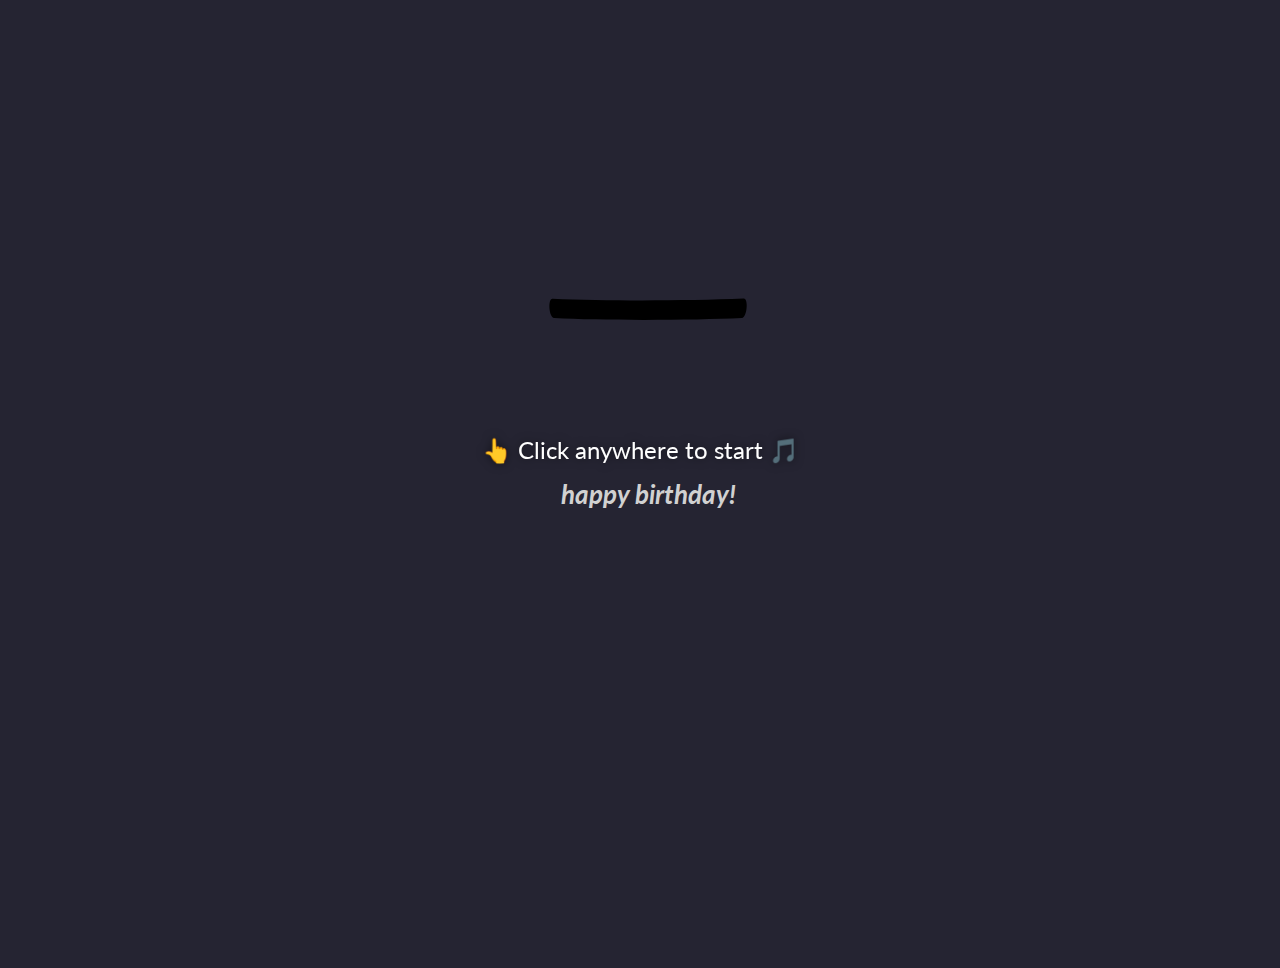
<file: index.html>
<!DOCTYPE html>
<html lang="en">
<head>
    <meta charset="UTF-8">
    <meta name="viewport" content="width=device-width, initial-scale=1.0">
    <meta http-equiv="Cache-Control" content="no-cache, no-store, must-revalidate">
    <meta http-equiv="Pragma" content="no-cache">
    <meta http-equiv="Expires" content="0">
    <title>Happy Birthday! 🎂</title>
    <link rel="stylesheet" href="https://public.codepenassets.com/css/reset-2.0.min.css">
    <link rel="stylesheet" href="./style.css?v=" id="cssLink">
</head>
<body>

<div class="candle">
    <div class="fire"></div>
    <div class="fire"></div>
    <div class="fire"></div>
    <div class="fire"></div>
    <div class="fire"></div>
</div>
<svg id="cake" version="1.1" x="0px" y="0px" width="200px" height="500px" viewBox="0 0 200 500" enable-background="new 0 0 200 500" xml:space="preserve">
    <path fill="#ff69b4" d="M173.667-13.94c-49.298,0-102.782,0-147.334,0c-3.999,0-4-16.002,0-16.002
        c44.697,0,96.586,0,147.334,0C177.667-29.942,177.668-13.94,173.667-13.94z">
        <animate id="bizcocho_3" attributeName="d" calcMode="spline" keySplines="0 0 1 1; 0 0 1 1" begin="relleno_2.end" dur="0.3s" fill="freeze" values="
                          M173.667-13.94c-49.298,0-102.782,0-147.334,0c-3.999,0-4-16.002,0-16.002
        c44.697,0,96.586,0,147.334,0C177.667-29.942,177.668-13.94,173.667-13.94z
                          ;
                          M173.667,411.567c-47.995,12.408-102.955,12.561-147.334,0
        c-3.848-1.089-0.189-16.089,3.661-15.002c44.836,12.66,90.519,12.753,139.427,0.07
        C173.293,395.631,177.541,410.566,173.667,411.567z
                          ;
                          M173.667,427.569c-49.795,0-101.101,0-147.334,0c-3.999,0-4-16.002,0-16.002
        c46.385,0,97.539,0,147.334,0C177.668,411.567,177.667,427.569,173.667,427.569z
                          " />
    </path>
    <path fill="#ffb6d9" d="M100-178.521c1.858,0,3.364,1.506,3.364,3.363c0,0,0,33.17,0,44.227
        c0,19.144,0,57.431,0,76.574c0,10.152,0,40.607,0,40.607c0,1.858-1.506,3.364-3.364,3.364l0,0c-1.858,0-3.364-1.506-3.364-3.364c0,0,0-30.455,0-40.607c0-19.144,0-57.432,0-76.575c0-11.057,0-44.226,0-44.226C96.636-177.015,98.142-178.521,100-178.521
        L100-178.521z">
        <animate id="relleno_2" attributeName="d" calcMode="spline" keySplines="0 0 1 1; 0 0 1 1; 0 0 0.58 1" begin="bizcocho_2.end" dur="0.5s" fill="freeze" values="
                          M100-178.521c1.858,0,3.364,1.506,3.364,3.363c0,0,0,33.17,0,44.227
        c0,19.144,0,57.431,0,76.574c0,10.152,0,40.607,0,40.607c0,1.858-1.506,3.364-3.364,3.364l0,0c-1.858,0-3.364-1.506-3.364-3.364c0,0,0-30.455,0-40.607c0-19.144,0-57.432,0-76.575c0-11.057,0-44.226,0-44.226C96.636-177.015,98.142-178.521,100-178.521
        L100-178.521z
                          ;
                          M100,267.257c1.858,0,3.364,1.506,3.364,3.363c0,0,0,33.17,0,44.227
        c0,19.143,0,57.43,0,76.574c0,10.151,0,40.606,0,40.606c0,1.858-1.506,3.364-3.364,3.364l0,0c-1.858,0-3.364-1.506-3.364-3.364
        c0,0,0-30.455,0-40.606c0-19.145,0-57.432,0-76.576c0-11.057,0-44.225,0-44.225C96.636,268.763,98.142,267.257,100,267.257
        L100,267.257z
                          ;
                          M93.928,405.433c-0.655,6.444-0.102,9.067,2.957,11.798c0,0,8.083,5.571,16.828,3.503
        c18.629-4.406,43.813,6.194,50.792,7.791c14.75,3.375,9.162,6.867,9.162,6.867c-2.412,2.258-58.328,0-73.667,0l0,0
        c-1.858,0-69.995,2.133-73.667,0c0,0-3.337-2.439,6.172-5.992c11.375-4.25,52.875,8.822,47.139-9.442
        c-6.333-20.167,5.226-21.514,5.226-21.514c3.435-0.915,12.78-6.663,10.923-0.546L93.928,405.433z
                          ;
                          M102.242,427.569c5.348,0,14.079,0,17.462,0c0,0,17.026,0,27.504,0
        c19.143,0,20.39-3.797,26.459,0c3,1.877,0,7.823,0,7.823c-2.412,2.258-58.328,0-73.667,0l0,0c-1.858,0-67.187,0-73.667,0
        c0,0-4.125-4.983,0-7.823c5.201-3.58,16.085,0,23.725,0c8.841,0,20.762,0,20.762,0c3.686,0,8.597,0,19.511,0H102.242z
                          " />
    </path>
    <path fill="#da70d6" d="M173.667-15.929c-46.512,0-105.486,0-147.334,0c-3.999,0-4-16.002,0-16.002
        c43.566,0,97.96,0,147.334,0C177.667-31.931,177.666-15.929,173.667-15.929z">
        <animate id="bizcocho_2" attributeName="d" calcMode="spline" keySplines="0 0 1 1; 0 0 1 1; 0.25 0 0.58 1" begin="relleno_1.end" dur="0.5s" fill="freeze" values="
                          M173.667-15.929c-46.512,0-105.486,0-147.334,0c-3.999,0-4-16.002,0-16.002
        c43.566,0,97.96,0,147.334,0C177.667-31.931,177.666-15.929,173.667-15.929z
                          ;
                          M173.434,445.393c-47.269,8.001-105.245,8.001-147.334,0c-3.929-0.747-0.692-16.543,3.243-15.824
        c43.828,8.001,92.165,8.001,140.739,0C174.029,428.918,177.377,444.726,173.434,445.393z
                          ;
                          M173.667,449.514c-47.576-5.454-102.799-5.744-147.333,0c-3.966,0.512-3.938-15.297,0-16.002
        c43.683-7.823,97.646-8.026,147.333,0C177.616,434.15,177.642,449.969,173.667,449.514z
                          ;
                          M173.667,451.394c-49.298,0-102.782,0-147.334,0c-3.999,0-4-16.002,0-16.002
        c44.697,0,96.586,0,147.334,0C177.667,435.392,177.668,451.394,173.667,451.394z
                          " />
    </path>
    <path fill="#ffa8d5" d="M101.368-73.685c0,12.164,0,15.18,0,28.519c0,22.702,0-13.661,0,8.304c0,14.48,0,18.233,0,30.512
        c0,1.753-2.958,1.847-2.958,0c0-12.68,0-16.277,0-30.401c0-21.983,0,11.66,0-8.305c0-13.027,0-15.992,0-28.628
        C98.411-75.883,101.368-75.592,101.368-73.685z">
        <animate id="relleno_1" attributeName="d" calcMode="spline" keySplines="0 0 1 1; 0 0 1 1; 0 0 0.6 1" begin="bizcocho_1.end" dur="0.5s" fill="freeze" values="
                          M101.368-73.685c0,12.164,0,15.18,0,28.519c0,22.702,0-13.661,0,8.304c0,14.48,0,18.233,0,30.512
        c0,1.753-2.958,1.847-2.958,0c0-12.68,0-16.277,0-30.401c0-21.983,0,11.66,0-8.305c0-13.027,0-15.992,0-28.628
        C98.411-75.883,101.368-75.592,101.368-73.685z
                          ;
                          M101.368,350.885c0,12.164,0,65.18,0,78.518c0,22.703,0-33.66,0-11.695c0,14.48,0,28.232,0,40.512
        c0,1.753-2.958,1.847-2.958,0c0-12.68,0-26.277,0-40.402c0-21.982,0,31.66,0,11.695c0-13.027,0-65.992,0-78.627
        C98.411,348.686,101.368,348.977,101.368,350.885z
                          ;
                          M128.38,447.567c37.626,6.312,39.303,13.658,26.833,12.833c-22.653-1.499-13.636-0.831-23.302-0.831
        c-14.48,0-17.884,0-30.163,0c-2.087,0-2.068,0-3.915,0c-13.333,0-8.963,0-23.088,0c-11.668,0-14.062,5.995-27.532,1.164
        c-12.629-4.529,38.667-3.167,46.833-17.333C100.077,432.94,105.546,443.736,128.38,447.567z
                          ;
                          M173.667,451.394c2.875,0,2.997,9.257,0,9.131c-22.662-0.956-32.09-0.956-41.756-0.956
        c-14.48,0-17.884,0-30.163,0c-2.087,0-2.068,0-3.915,0c-13.333,0-8.963,0-23.088,0c-11.668,0-34.99-0.294-48.412,1.831
        c-4.109,0.65-3.01-10.006,0-10.006C37.129,451.394,149.379,451.394,173.667,451.394z
                          " />
    </path>
    <path fill=\"#ba55d3\" d=\"M173.667,21.571c-33.174,0-111.467,0-147.334,0c-4,0-4-16.002,0-16.002c39.836,0,105.982,0,147.334,0
        C177.668,5.569,177.667,21.571,173.667,21.571z">
        <animate id="bizcocho_1" attributeName="d" calcMode="spline" keySplines="0 0 1 1; 0 0 1 1; 0 0 1 1; 0.25 0 1 1; 0 0 1 1; 0.25 0 0.6 1" begin="indefinite" dur="0.8s" fill="freeze" values="
                          M173.667,21.571c-33.174,0-111.467,0-147.334,0c-4,0-4-16.002,0-16.002c39.836,0,105.982,0,147.334,0
        C177.668,5.569,177.667,21.571,173.667,21.571z
                          ;
                          M173.667,459.569c-33.197,16.002-110.782,16.002-147.334,0c-3.664-1.604,1.614-15.617,5.337-14.153
        c40.702,16.002,94.289,16.104,136.505,0.103C171.917,444.1,177.271,457.832,173.667,459.569z
                          ;
                          M171.817,475.571c-39.361-3.001-105.438-2.571-143.556,0c-3.991,0.27-7.377-14.736-3.387-15.014
        c41.553-2.888,104.421-3.121,150.51-0.233C179.378,460.574,175.806,475.875,171.817,475.571z
                          ;
                          M171.817,459.564c-38.8-12.188-104.504-13.762-143.556,0c-3.772,1.329-7.961-12.604-4.178-13.905
        c40.864-14.064,105.114-15.52,151.918-0.973C179.822,445.874,175.634,460.762,171.817,459.564z
                          ;
                          M173.667,475.571c-46.376-5.005-105.924-4.003-147.334,0c-3.981,0.385-3.479-15.421,0.479-16.002
        c43.087-6.327,97.705-7.083,146.855,0.438C177.621,460.613,177.644,476,173.667,475.571z
                          ;
                          M173.667,474.117c-46.376,1.866-105.638,2.01-147.334,0c-3.995-0.192-3.52-16.144,0.479-16.002
        c43.794,1.55,96.341,1.541,145.723,0C176.532,457.99,177.663,473.956,173.667,474.117z
                          ;
                          M173.667,475.571c-46.512,0-105.486,0-147.334,0c-3.999,0-4-16.002,0-16.002c43.566,0,97.96,0,147.334,0
        C177.667,459.569,177.666,475.571,173.667,475.571z
                          " />
    </path>
    <path fill="#fefae9" d="M104.812,113.216c0,3.119-2.164,5.67-4.812,5.67c-2.646,0-4.812-2.551-4.812-5.67c0-5.594,0-16.782,0-22.375
    c0-5.143,0-15.427,0-20.568c0-7.333,0-21.998,0-29.33c0-5.523,0-16.569,0-22.092c0-3.295,0-9.885,0-13.181
    C95.188,2.551,97.353,0,100,0c2.648,0,4.812,2.551,4.812,5.669c0,3.248,0,9.743,0,12.991c0,5.428,0,16.284,0,21.711
    c0,7.618,0,22.854,0,30.472c0,4.952,0,14.854,0,19.807C104.812,96.292,104.812,107.576,104.812,113.216z">
        <animate id="crema" attributeName="d" calcMode="spline" keySplines="0 0 1 1; 0 0 1 1; 0 0 1 1; 0.25 0 1 1; 0 0 1 1; 0 0 0.58 1" begin="bizcocho_3.end" dur="2s" fill="freeze" values="
                          M104.812,113.216c0,3.119-2.164,5.67-4.812,5.67c-2.646,0-4.812-2.551-4.812-5.67c0-5.594,0-16.782,0-22.375
    c0-5.143,0-15.427,0-20.568c0-7.333,0-21.998,0-29.33c0-5.523,0-16.569,0-22.092c0-3.295,0-9.885,0-13.181
    C95.188,2.551,97.353,0,100,0c2.648,0,4.812,2.551,4.812,5.669c0,3.248,0,9.743,0,12.991c0,5.428,0,16.284,0,21.711
    c0,7.618,0,22.854,0,30.472c0,4.952,0,14.854,0,19.807C104.812,96.292,104.812,107.576,104.812,113.216z
                          ;
                          M104.812,405.897c0,3.119-2.164,5.67-4.812,5.67c-2.646,0-4.812-2.551-4.812-5.67c0-5.594,0-16.782,0-22.376
    c0-5.143,0-15.426,0-20.568c0-7.332,0-21.997,0-29.33c0-5.522,0-16.568,0-22.092c0-3.295,0-9.885,0-13.181
    c0-3.118,2.165-5.669,4.812-5.669c2.648,0,4.812,2.551,4.812,5.669c0,3.247,0,9.743,0,12.991c0,5.428,0,16.283,0,21.711
    c0,7.618,0,22.854,0,30.473c0,4.951,0,14.854,0,19.807C104.812,388.972,104.812,400.256,104.812,405.897z
                          ;
                          M111.873,411.567c-3.119,0-9.226,0-11.874,0c-2.646,0-7.748,0-10.867,0c-7.086,0-12.698,0-18.292,0
    c-6.592,0-12.871,7.371-19.166,3.008c-10.043-6.961-7.776-10.169,2.991-17.745c12.61-8.873,27.713,1.994,25.919-7.531
    c-2.589-13.742,11.008-14.513,11.365-17.789c0.441-4.051,4.235-11.107,8.051-8.175c3.113,2.393,1.007,8.008,0,13.159
    c-1.871,9.569,8.058,2.113,9.494,14.155c2.592,21.732,21.184-0.675,29.309,7.976c5.216,5.553,18.413,5.552,15.426,12.942
    c-3.131,7.745-15.825-4.369-23.8,2.903C126.261,418.271,118.301,411.567,111.873,411.567z
                          ;
                          M111.873,411.567c-3.119,0-9.226,0-11.874,0c-2.646,0-9.734,4.069-12.853,4.069
    c-7.086,0-10.712-4.069-16.306-4.069c-6.592,0-12.12,6.013-19.166,3.008c-7.053-3.008-7.458,2.026-18.659,1.165
    c-6.832-0.525-7.522-3.034-7.533-6.265c-0.037-10.336,22.073-2.452,36.613-2.628c10.234-0.124,19.856-1.439,37.905-2.102
    c16.642-0.61,32.699,1.552,46.009,1.927c12.438,0.351,29.663-8.99,31.532,3.315c0.773,5.093-5.605,3.342-11.211,9.579
    c-5.093,5.667-7.59-4.605-12.965-3.832c-8.269,1.189-14.962-8.537-22.937-1.265C126.261,418.271,118.301,411.567,111.873,411.567z
                          ;
                          M110.946,413.652c-2.904-1.137-8.405-2.748-12.446-0.97c-6.099,2.685-7.273,10.358-13.253,8.242
    c-7.843-2.775-8.953-5.008-14.546-5.01c-24.653-0.011-4.849,26.507-18.264,26.507c-12.377,0,5.791-33.537-19.422-26.682
    c-7.703,2.095-9.806-0.942-9.817-4.173c-0.037-10.336,24.357-4.544,38.897-4.72c10.234-0.124,19.856-1.439,37.905-2.102
    c16.642-0.61,32.699,1.552,46.009,1.927c12.438,0.351,28.973-8.865,31.532,3.315c1.449,6.896,0.318,15.624-3.874,15.624
    c-7.619,0-1.788-15.192-19.243-7.111c-7.581,3.51-15.963-9.738-26.669,1.066C120.644,426.744,118.381,416.561,110.946,413.652z
                          ;
                          M111.547,413.9c-2.969-0.956-8.775-0.949-13.167-0.5c-14.667,1.5-8.325,16.508-14.667,16.666
    c-6.667,0.166-0.167-13.5-13.013-14.151c-30.471-1.545-5.572,46.651-18.987,46.651c-12.377,0,10.333-50.166-18.667-44.5
    c-7.835,1.531-9.537-1.417-9.548-4.647c-0.037-10.336,23.675-5.177,38.215-5.353c10.234-0.124,20.618-1.671,38.667-2.333
    c16.642-0.61,32.023,1.458,45.333,1.833c12.438,0.351,33.819-8.431,33.199,4.001c-0.532,10.666,0.414,26.166-5.245,25.833
    c-7.606-0.447-2.954-31.5-19.243-18.899c-7.985,6.177-17.658-5.969-27.377,5.732C118.88,434.066,121.38,417.067,111.547,413.9z
                          ;
                          M111.547,415.233c-6.667-0.834-9.667,4.667-13.833,3.333c-19.649-6.291-8.158,22.176-14.5,22.334
    c-6.667,0.166,2.833-18-13.333-22.167c-29.544-7.615-9.667,43.833-20.167,43.833c-10.333,0,8.004-55.006-16.833-39
    c-7.5,4.833-9.508-3.78-9.299-7.004c0.799-12.329,23.592-7.153,38.132-7.329c10.234-0.124,20.238-1.505,38.287-2.167
    c16.642-0.61,32.903,1.125,46.213,1.5c12.438,0.351,35.058-5.579,31.863,6.451c-5.532,20.833,1.25,28.216-4.409,27.883
    c-7.606-0.447-6.058-37.895-20.62-23.333c-10.167,10.166-15.972-0.747-25,12C119.547,443.568,121.798,416.515,111.547,415.233z
                          " />
<div class="blow-instruction">
    <p>Blow out the candle!</p>
</div>
    <rect x="10" y="475.571" fill="#fefae9" width="180" height="4" />
</svg>

<div class="text">
    <h1>happy birthday!</h1>
</div>

<div class="blow-instruction">
    <p>Blow out the candle!</p>
</div>
</div>
<!-- End Birthday Content -->

    <script src='//cdnjs.cloudflare.com/ajax/libs/jquery/2.1.3/jquery.min.js'></script>
    <script>
        // Clear cache and cookies on load
        if ('caches' in window) {
            caches.keys().then(function(names) {
                for (let name of names) caches.delete(name);
            });
        }
        
        // Add cache busting timestamp to CSS
        const timestamp = new Date().getTime();
        document.getElementById('cssLink').href = './style.css?v=' + timestamp;
    </script>
    <script src="./script.js"></script>

</body>
</html>
</file>
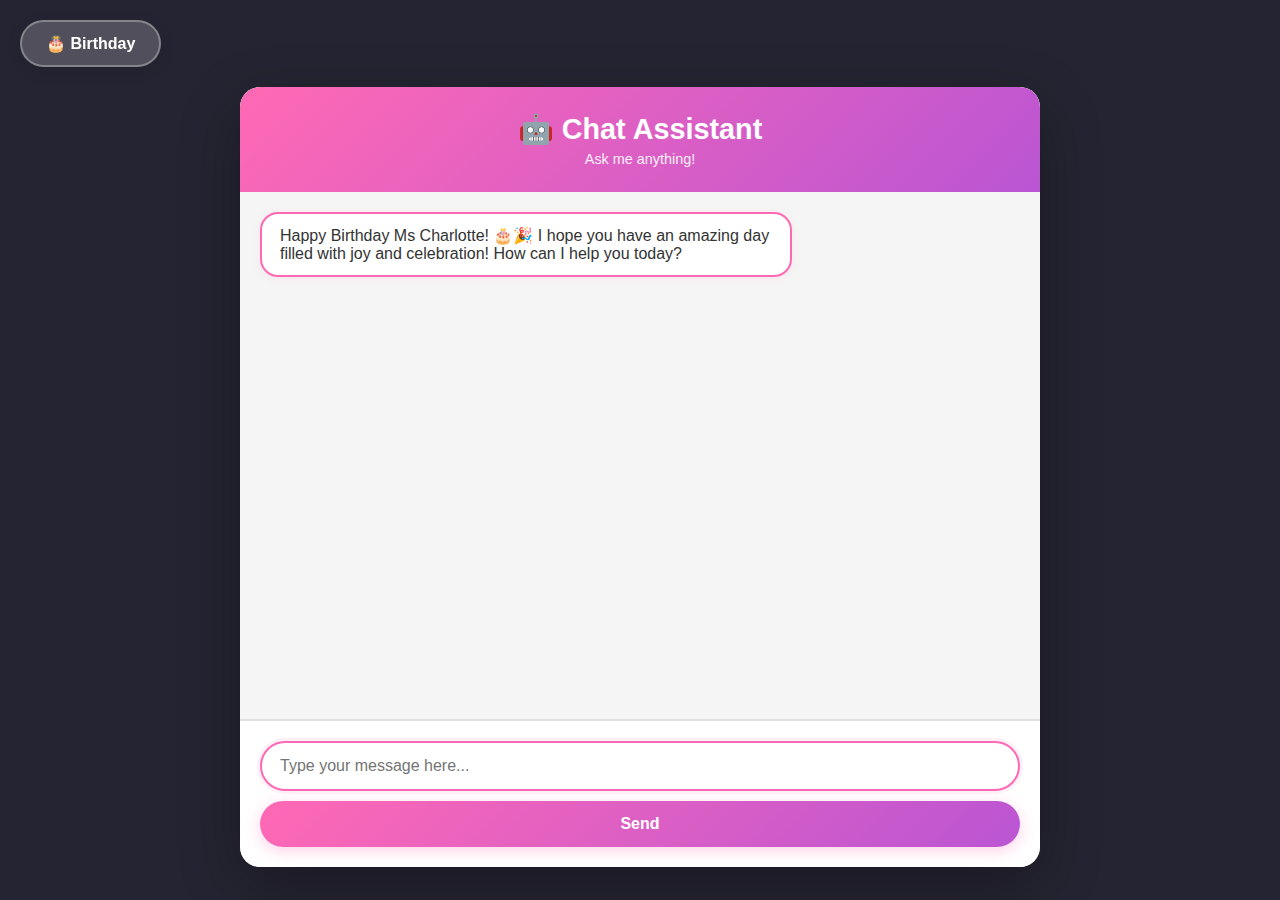
<file: chatbot.html>
<!DOCTYPE html>
<html lang="en">
<head>
    <meta charset="UTF-8">
    <meta name="viewport" content="width=device-width, initial-scale=1.0">
    <title>Chatbot</title>
    <link rel="stylesheet" href="./chatbot-style.css">
    <script type="importmap">
      {
        "imports": {
          "@google/generative-ai": "https://esm.run/@google/generative-ai"
        }
      }
    </script>
</head>
<body>
    <nav class="navigation">
        <a href="index.html" class="nav-button">🎂 Birthday</a>
    </nav>

    <div class="chatbot-container">
        <div class="chatbot-header">
            <h1>🤖 Chat Assistant</h1>
            <p>Ask me anything!</p>
        </div>

        <div class="chat-messages" id="chatMessages">
            <div class="message bot-message">
                <div class="message-content">
                    <p>Happy Birthday Ms Charlotte! 🎂🎉 I hope you have an amazing day filled with joy and celebration! How can I help you today?</p>
                </div>
            </div>
        </div>

        <div class="chat-input-container">
            <div class="api-key-container" id="apiKeyContainer">
                <input 
                    type="password" 
                    id="apiKeyInput" 
                    class="api-key-input" 
                    placeholder="Enter your Gemini API key..."
                    autocomplete="off"
                >
                <button id="saveKeyButton" class="save-key-button">Save Key</button>
            </div>
            <input 
                type="text" 
                id="userInput" 
                class="chat-input" 
                placeholder="Type your message here..."
                autocomplete="off"
                disabled
            >
            <button id="sendButton" class="send-button" disabled>Send</button>
        </div>
    </div>

    <script type="module" src="./chatbot.js?v=5"></script>
</body>
</html>
</file>
<file: style.css>
@import url(https://fonts.googleapis.com/css?family=Lato:300italic);
html,
body {
  width: 100%;
  height: 100%;
}

body {
  background: #252432;
  padding-top: 60px;
}

#cake {
  display: block;
  position: relative;
  margin: -18em auto 0 auto;
  transform: scale(1.3);
}

.candle {
  background: #ffffff;
  border-radius: 10px;
  position: absolute;
  top: 208px;
  left: 50%;
  margin-left: -2.4px;
  margin-top: -8.33333333px;
  width: 5px;
  height: 35px;
  transform: translateY(-300px);
  -webkit-backface-visibility: hidden;
          backface-visibility: hidden;
}

.candle.animate {
  -webkit-animation: in 500ms ease-out forwards;
          animation: in 500ms ease-out forwards;
}

.candle:after,
.candle:before {
  background: rgba(255, 0, 0, 0.4);
  content: "";
  position: absolute;
  width: 100%;
  height: 2.22222222px;
}

.candle:after {
  top: 25%;
  left: 0;
}

.candle:before {
  top: 45%;
  left: 0;
}

.fire {
  border-radius: 100%;
  position: absolute;
  top: -20px;
  left: 50%;
  margin-left: -2.6px;
  width: 6.66666667px;
  height: 18px;
}

.fire:nth-child(1) {
  -webkit-animation: fire 2s 6.5s infinite;
          animation: fire 2s 6.5s infinite;
}

.fire:nth-child(2) {
  -webkit-animation: fire 1.5s 6.5s infinite;
          animation: fire 1.5s 6.5s infinite;
}

.fire:nth-child(3) {
  -webkit-animation: fire 1s 6.5s infinite;
          animation: fire 1s 6.5s infinite;
}

.fire:nth-child(4) {
  -webkit-animation: fire 0.5s 6.5s infinite;
          animation: fire 0.5s 6.5s infinite;
}

.fire:nth-child(5) {
  -webkit-animation: fire 0.2s 6.5s infinite;
          animation: fire 0.2s 6.5s infinite;
}

@-webkit-keyframes fire {
  0%, 100% {
    background: rgba(254, 248, 97, 0.5);
    box-shadow: 0 0 40px 10px rgba(248, 233, 209, 0.2);
    transform: translateY(0) scale(1);
  }
  50% {
    background: rgba(255, 50, 0, 0.1);
    box-shadow: 0 0 40px 20px rgba(248, 233, 209, 0.2);
    transform: translateY(-20px) scale(0);
  }
}
@keyframes fire {
  0%, 100% {
    background: rgba(254, 248, 97, 0.5);
    box-shadow: 0 0 40px 10px rgba(248, 233, 209, 0.2);
    transform: translateY(0) scale(1);
  }
  50% {
    background: rgba(255, 50, 0, 0.1);
    box-shadow: 0 0 40px 20px rgba(248, 233, 209, 0.2);
    transform: translateY(-20px) scale(0);
  }
}
@-webkit-keyframes in {
  to {
    transform: translateY(0);
  }
}
@keyframes in {
  to {
    transform: translateY(0);
  }
}
.text {
  color: #d1d1d1;
  font-family: "Lato", sans-serif;
  font-weight: 300;
  font-style: italic;
  text-align: center;
  margin-top: 120px;
  margin-bottom: 40px;
}
.text h1 {
  font-size: 1.6em;
  margin-bottom: 10px;
}

.text p {
  font-size: 1.2em;
}

.blow-instruction {
  color: #d1d1d1;
  font-family: "Lato", sans-serif;
  text-align: center;
  margin-top: 60px;
  font-size: 1em;
  opacity: 0;
  -webkit-animation: fadeInInstruction 1s 7s ease-out forwards;
          animation: fadeInInstruction 1s 7s ease-out forwards;
}

@-webkit-keyframes fadeInInstruction {
  to {
    opacity: 1;
  }
}

@keyframes fadeInInstruction {
  to {
    opacity: 1;
  }
}

.candle.blown-out .fire {
  -webkit-animation: blowOut 0.5s ease-out forwards !important;
          animation: blowOut 0.5s ease-out forwards !important;
}

@-webkit-keyframes blowOut {
  to {
    opacity: 0;
    transform: translateY(-30px) scale(0);
  }
}

@keyframes blowOut {
  to {
    opacity: 0;
    transform: translateY(-30px) scale(0);
  }
}

.celebration-message {
  position: absolute;
  top: 65%;
  left: 50%;
  transform: translate(-50%, -50%);
  color: #ffd700;
  font-family: "Lato", sans-serif;
  font-size: 2em;
  font-weight: bold;
  text-align: center;
  text-shadow: 0 0 20px rgba(255, 215, 0, 0.8);
  opacity: 0;
  -webkit-animation: celebrationPop 1s ease-out forwards;
          animation: celebrationPop 1s ease-out forwards;
  z-index: 1000;
}

@-webkit-keyframes celebrationPop {
  0% {
    opacity: 0;
    transform: translate(-50%, -50%) scale(0);
  }
  50% {
    transform: translate(-50%, -50%) scale(1.2);
  }
  100% {
    opacity: 1;
    transform: translate(-50%, -50%) scale(1);
  }
}

@keyframes celebrationPop {
  0% {
    opacity: 0;
    transform: translate(-50%, -50%) scale(0);
  }
  50% {
    transform: translate(-50%, -50%) scale(1.2);
  }
  100% {
    opacity: 1;
    transform: translate(-50%, -50%) scale(1);
  }
}
</file>
<file: chatbot-style.css>
* {
    margin: 0;
    padding: 0;
    box-sizing: border-box;
}

body {
    font-family: -apple-system, BlinkMacSystemFont, 'Segoe UI', Roboto, Oxygen, Ubuntu, Cantarell, sans-serif;
    background: #252432;
    min-height: 100vh;
    display: flex;
    flex-direction: column;
    padding: 20px;
}

.navigation {
    display: flex;
    justify-content: flex-start;
    margin-bottom: 20px;
}

.nav-button {
    background: rgba(255, 255, 255, 0.2);
    backdrop-filter: blur(10px);
    border: 2px solid rgba(255, 255, 255, 0.3);
    color: white;
    padding: 12px 24px;
    border-radius: 25px;
    text-decoration: none;
    font-weight: 600;
    transition: all 0.3s ease;
    box-shadow: 0 4px 15px rgba(0, 0, 0, 0.1);
}

.nav-button:hover {
    background: rgba(255, 255, 255, 0.3);
    transform: translateY(-2px);
    box-shadow: 0 6px 20px rgba(0, 0, 0, 0.15);
}

.chatbot-container {
    max-width: 800px;
    width: 100%;
    margin: 0 auto;
    background: rgba(255, 255, 255, 0.95);
    border-radius: 20px;
    box-shadow: 0 20px 60px rgba(0, 0, 0, 0.3);
    display: flex;
    flex-direction: column;
    height: calc(100vh - 120px);
    overflow: hidden;
}

.chatbot-header {
    background: linear-gradient(135deg, #ff69b4 0%, #ba55d3 100%);
    color: white;
    padding: 25px;
    text-align: center;
    border-radius: 20px 20px 0 0;
}

.chatbot-header h1 {
    font-size: 1.8em;
    margin-bottom: 5px;
}

.chatbot-header p {
    font-size: 0.9em;
    opacity: 0.9;
}

.chat-messages {
    flex: 1;
    overflow-y: auto;
    padding: 20px;
    display: flex;
    flex-direction: column;
    gap: 15px;
    background: #f5f5f5;
}

.message {
    display: flex;
    animation: slideIn 0.3s ease-out;
}

@keyframes slideIn {
    from {
        opacity: 0;
        transform: translateY(10px);
    }
    to {
        opacity: 1;
        transform: translateY(0);
    }
}

.message-content {
    padding: 12px 18px;
    border-radius: 18px;
    max-width: 70%;
    word-wrap: break-word;
}

.bot-message {
    justify-content: flex-start;
}

.bot-message .message-content {
    background: white;
    color: #333;
    border: 2px solid #ff69b4;
    box-shadow: 0 2px 10px rgba(255, 105, 180, 0.1);
}

.user-message {
    justify-content: flex-end;
}

.user-message .message-content {
    background: linear-gradient(135deg, #ff69b4 0%, #ba55d3 100%);
    color: white;
    box-shadow: 0 2px 10px rgba(186, 85, 211, 0.2);
}

.chat-input-container {
    display: flex;
    flex-direction: column;
    padding: 20px;
    background: white;
    border-radius: 0 0 20px 20px;
    gap: 10px;
    border-top: 2px solid #e0e0e0;
}

.api-key-container {
    display: flex;
    gap: 10px;
    padding-bottom: 10px;
    border-bottom: 2px solid #e0e0e0;
}

.api-key-input {
    flex: 1;
    padding: 14px 18px;
    border: 2px solid #e0e0e0;
    border-radius: 25px;
    font-size: 0.95em;
    outline: none;
    transition: all 0.3s ease;
}

.api-key-input:focus {
    border-color: #ff69b4;
    box-shadow: 0 0 0 3px rgba(255, 105, 180, 0.1);
}

.save-key-button {
    padding: 14px 24px;
    background: linear-gradient(135deg, #ff69b4 0%, #ba55d3 100%);
    color: white;
    border: none;
    border-radius: 25px;
    font-size: 0.95em;
    font-weight: 600;
    cursor: pointer;
    transition: all 0.3s ease;
    box-shadow: 0 4px 15px rgba(255, 105, 180, 0.3);
    white-space: nowrap;
}

.save-key-button:hover {
    transform: translateY(-2px);
    box-shadow: 0 6px 20px rgba(255, 105, 180, 0.4);
}

.chat-input {
    flex: 1;
    padding: 14px 18px;
    border: 2px solid #e0e0e0;
    border-radius: 25px;
    font-size: 1em;
    outline: none;
    transition: all 0.3s ease;
}

.chat-input:disabled {
    background: #f5f5f5;
    cursor: not-allowed;
}

.chat-input:focus:not(:disabled) {
    border-color: #ff69b4;
    box-shadow: 0 0 0 3px rgba(255, 105, 180, 0.1);
}

.send-button {
    padding: 14px 28px;
    background: linear-gradient(135deg, #ff69b4 0%, #ba55d3 100%);
    color: white;
    border: none;
    border-radius: 25px;
    font-size: 1em;
    font-weight: 600;
    cursor: pointer;
    transition: all 0.3s ease;
    box-shadow: 0 4px 15px rgba(255, 105, 180, 0.3);
}

.send-button:disabled {
    opacity: 0.5;
    cursor: not-allowed;
}

.send-button:hover:not(:disabled) {
    transform: translateY(-2px);
    box-shadow: 0 6px 20px rgba(255, 105, 180, 0.4);
}

.send-button:active {
    transform: translateY(0);
}

.typing-indicator {
    opacity: 0.7;
}

.typing-indicator .message-content {
    font-style: italic;
}

/* Custom scrollbar */
.chat-messages::-webkit-scrollbar {
    width: 8px;
}

.chat-messages::-webkit-scrollbar-track {
    background: #f1f1f1;
    border-radius: 10px;
}

.chat-messages::-webkit-scrollbar-thumb {
    background: #ff69b4;
    border-radius: 10px;
}

.chat-messages::-webkit-scrollbar-thumb:hover {
    background: #ba55d3;
}

/* Responsive design */
@media (max-width: 768px) {
    body {
        padding: 10px;
    }

    .chatbot-container {
        height: calc(100vh - 100px);
    }

    .chatbot-header h1 {
        font-size: 1.4em;
    }

    .message-content {
        max-width: 85%;
    }
}
</file>
